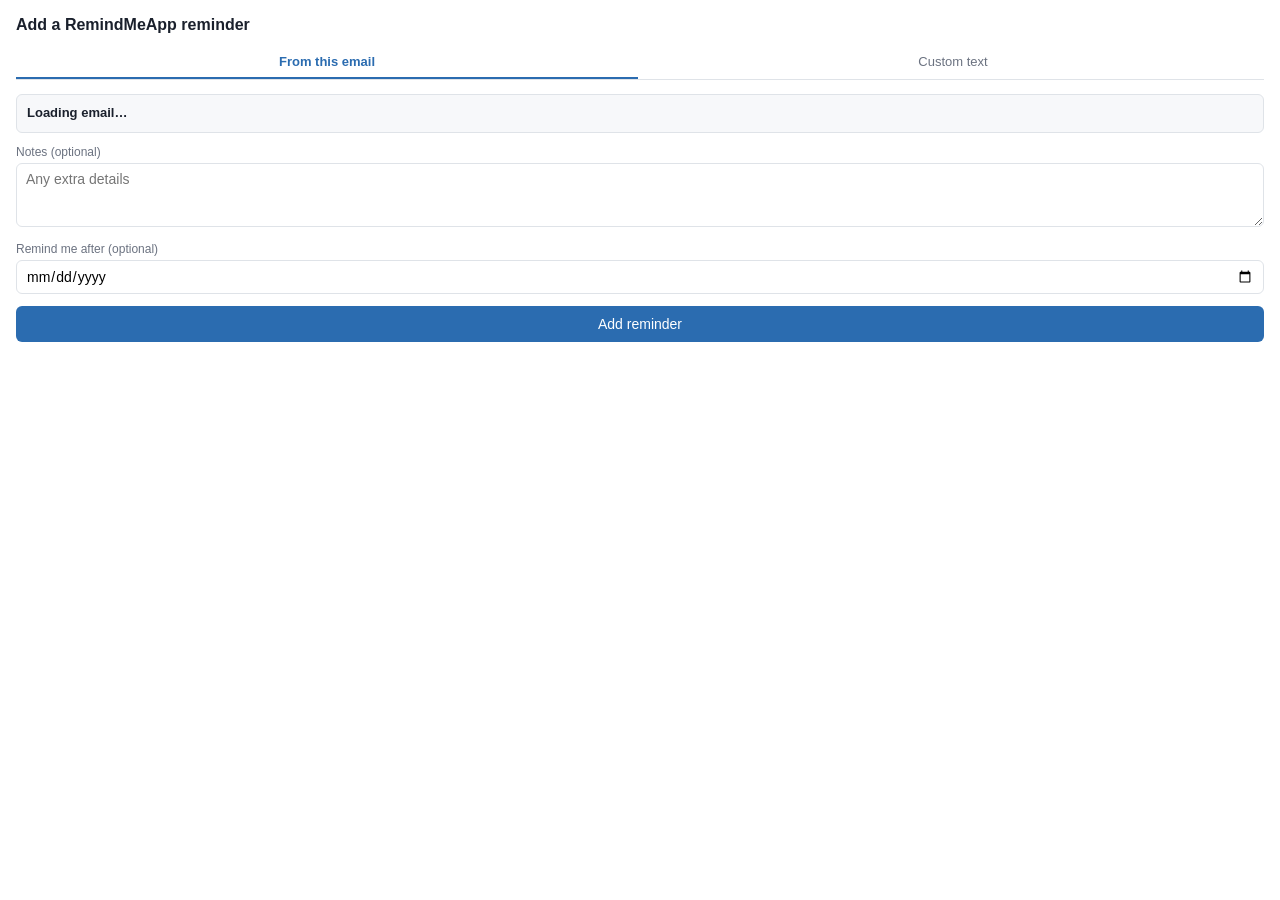
<file: app/templates/addin/taskpane.html>
<!doctype html>
<html lang="en">
<head>
  <meta charset="utf-8">
  <title>Add to RemindMeApp</title>
  <script src="https://appsforoffice.microsoft.com/lib/1.1/hosted/office.js"></script>
  <style>
    body {
      margin: 0;
      padding: 16px;
      font-family: -apple-system, "Segoe UI", Arial, sans-serif;
      font-size: 14px;
      color: #1a202c;
    }
    h1 { font-size: 16px; margin: 0 0 12px; }
    .tabs { display: flex; gap: 4px; margin-bottom: 14px; border-bottom: 1px solid #dfe3e8; }
    .tab {
      flex: 1;
      padding: 8px;
      text-align: center;
      cursor: pointer;
      border: none;
      background: none;
      font-size: 13px;
      color: #6b7280;
      border-bottom: 2px solid transparent;
    }
    .tab.active { color: #2b6cb0; border-bottom-color: #2b6cb0; font-weight: 600; }
    .field { margin-bottom: 12px; }
    label { display: block; font-size: 12px; color: #6b7280; margin-bottom: 4px; }
    input[type=text], input[type=date], textarea {
      width: 100%;
      padding: 7px 9px;
      border: 1px solid #dfe3e8;
      border-radius: 6px;
      font-size: 14px;
      font-family: inherit;
      box-sizing: border-box;
    }
    .email-preview {
      background: #f7f8fa;
      border: 1px solid #dfe3e8;
      border-radius: 6px;
      padding: 10px;
      margin-bottom: 12px;
      font-size: 13px;
    }
    .email-preview .subject { font-weight: 600; margin-bottom: 2px; }
    .email-preview .from { color: #6b7280; }
    button.primary {
      width: 100%;
      background: #2b6cb0;
      color: #fff;
      border: none;
      padding: 10px;
      border-radius: 6px;
      font-size: 14px;
      cursor: pointer;
    }
    button.primary:disabled { opacity: 0.6; cursor: default; }
    .status { margin-top: 12px; font-size: 13px; }
    .status.error { color: #991b1b; }
    .status.success { color: #065f46; }
    [hidden] { display: none !important; }
  </style>
</head>
<body>
  <h1>Add a RemindMeApp reminder</h1>

  <div class="tabs">
    <button type="button" class="tab active" data-mode="email">From this email</button>
    <button type="button" class="tab" data-mode="custom">Custom text</button>
  </div>

  <form id="reminder-form">
    <div id="email-mode">
      <div class="email-preview">
        <div class="subject" id="email-subject">Loading email…</div>
        <div class="from" id="email-from"></div>
      </div>
    </div>

    <div id="custom-mode" hidden>
      <div class="field">
        <label for="custom-title">Reminder text</label>
        <input type="text" id="custom-title" maxlength="500" placeholder="e.g. Order more office supplies">
      </div>
    </div>

    <div class="field">
      <label for="notes">Notes (optional)</label>
      <textarea id="notes" rows="3" placeholder="Any extra details"></textarea>
    </div>

    <div class="field">
      <label for="remind-after">Remind me after (optional)</label>
      <input type="date" id="remind-after">
    </div>

    <button type="submit" class="primary" id="submit-btn">Add reminder</button>
    <div class="status" id="status"></div>
  </form>

  <script>
    var mode = "email";
    var emailContext = null;

    function setMode(newMode) {
      mode = newMode;
      document.querySelectorAll(".tab").forEach(function (t) {
        t.classList.toggle("active", t.dataset.mode === newMode);
      });
      document.getElementById("email-mode").hidden = newMode !== "email";
      document.getElementById("custom-mode").hidden = newMode !== "custom";
    }

    document.querySelectorAll(".tab").forEach(function (tab) {
      tab.addEventListener("click", function () { setMode(tab.dataset.mode); });
    });

    function showStatus(message, kind) {
      var el = document.getElementById("status");
      el.textContent = message;
      el.className = "status " + (kind || "");
    }

    Office.onReady(function () {
      try {
        var item = Office.context.mailbox.item;
        var fromAddr = item.from ? (item.from.displayName || item.from.emailAddress) : "";
        document.getElementById("email-subject").textContent = item.subject || "(no subject)";
        document.getElementById("email-from").textContent = fromAddr ? "From " + fromAddr : "";

        var restId = Office.context.mailbox.convertToRestId
          ? Office.context.mailbox.convertToRestId(item.itemId, Office.MailboxEnums.RestVersion.v2_0)
          : item.itemId;
        var webLink = "https://outlook.office.com/mail/deeplink/read/" + encodeURIComponent(restId);

        emailContext = { subject: item.subject || "", from: fromAddr, link: webLink };
      } catch (e) {
        document.getElementById("email-subject").textContent = "Could not read this email.";
        setMode("custom");
      }
    });

    document.getElementById("reminder-form").addEventListener("submit", function (e) {
      e.preventDefault();

      var title, notes;
      var notesField = document.getElementById("notes").value.trim();

      if (mode === "email") {
        if (!emailContext) {
          showStatus("Email details are not available yet, try again in a moment.", "error");
          return;
        }
        title = emailContext.subject || "(no subject)";
        var linkLine = "Email: " + emailContext.link;
        var fromLine = emailContext.from ? "From: " + emailContext.from : "";
        notes = [fromLine, linkLine, notesField].filter(Boolean).join("\n");
      } else {
        title = document.getElementById("custom-title").value.trim();
        if (!title) {
          showStatus("Enter some reminder text first.", "error");
          return;
        }
        notes = notesField;
      }

      var remindAfter = document.getElementById("remind-after").value;
      var submitBtn = document.getElementById("submit-btn");
      submitBtn.disabled = true;
      showStatus("Signing you in…");

      OfficeRuntime.auth.getAccessToken({ allowSignInPrompt: true, allowConsentPrompt: true })
        .then(function (token) {
          showStatus("Adding reminder…");
          return fetch("/addin/api/tasks", {
            method: "POST",
            headers: {
              "Content-Type": "application/json",
              "Authorization": "Bearer " + token,
            },
            body: JSON.stringify({ title: title, notes: notes, remind_after: remindAfter }),
          });
        })
        .then(function (resp) {
          if (!resp.ok) {
            return resp.json().catch(function () { return {}; }).then(function (body) {
              throw new Error(body.error || ("request failed (" + resp.status + ")"));
            });
          }
          showStatus("Reminder added.", "success");
          document.getElementById("custom-title").value = "";
          document.getElementById("notes").value = "";
          document.getElementById("remind-after").value = "";
        })
        .catch(function (err) {
          var message = (err && err.code) ? "Please sign in to RemindMeApp in a browser first, then try again." : (err.message || String(err));
          showStatus(message, "error");
        })
        .finally(function () {
          submitBtn.disabled = false;
        });
    });
  </script>
</body>
</html>
</file>
